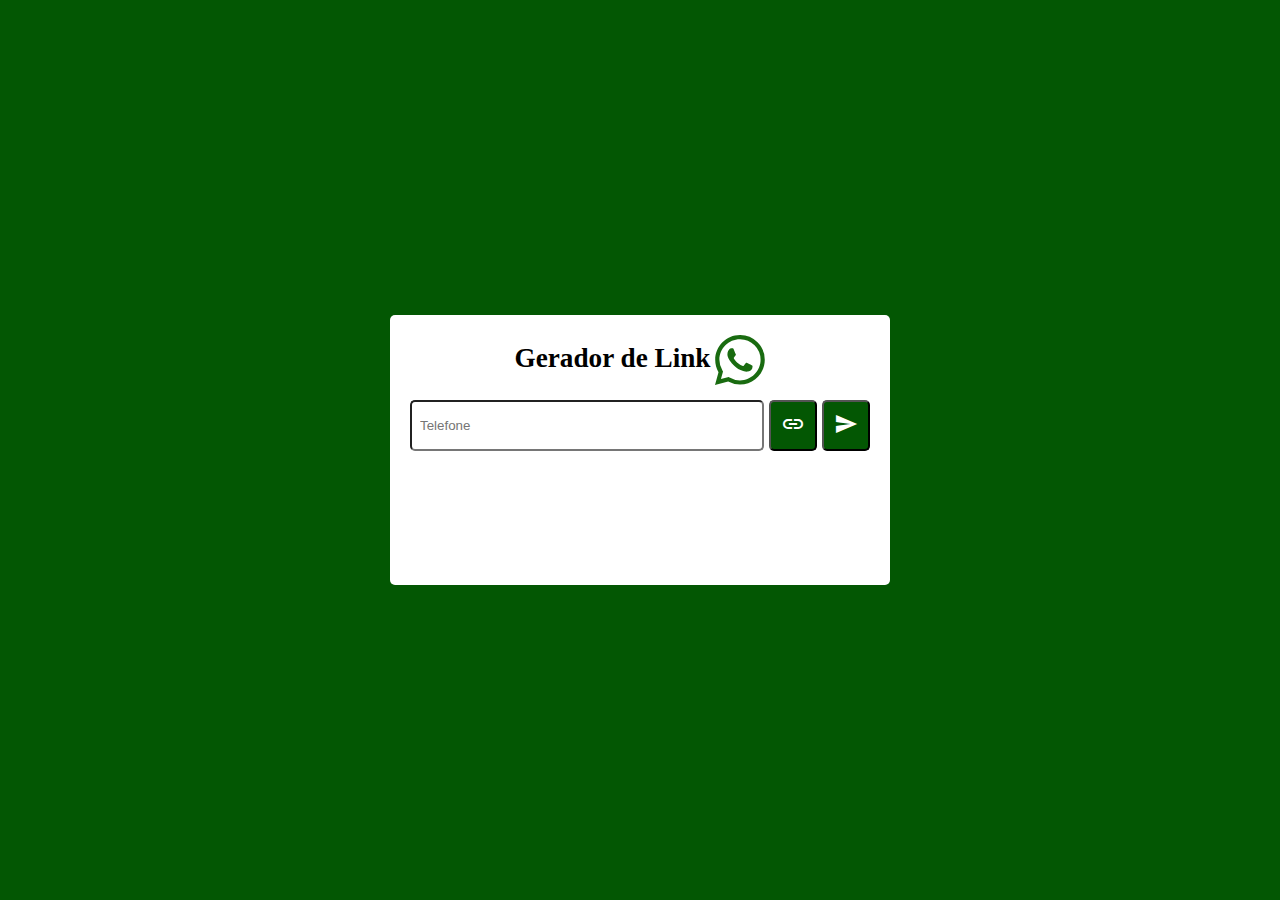
<file: Projetos/Gerador de Link/index.html>
<!DOCTYPE html>
<html lang="pt-br">
<head>
    <meta charset="UTF-8">
    <meta name="viewport" content="width=device-width, initial-scale=1.0">
    <title>Gerador de Link </title>
    <link rel="stylesheet" href="./style.css">
    <link rel="stylesheet" href="https://fonts.googleapis.com/icon?family=Material+Icons">

</head>
<body>
    <div class="container">
        <div class="gerador">
            <h1>Gerador de Link</h1>
            <img src="./icone_whatsapp/whatsapp.svg" alt="">
        </div>
        <div class="container-botoes">
            <input type="text" name="input" id="input" placeholder="Telefone" maxlength="15" class="">
            <button><i id="Gerar-Link" class="material-icons">link</i></button>
            <button><i id="Copiar-Link" class="material-icons">send</i></button>    
        </div>
        <p id="linkTexto" class=""></p>
        <div id="mensagem"></div>
    </div>

    <script src="./script.js"></script>
</body>
</html>
</file>
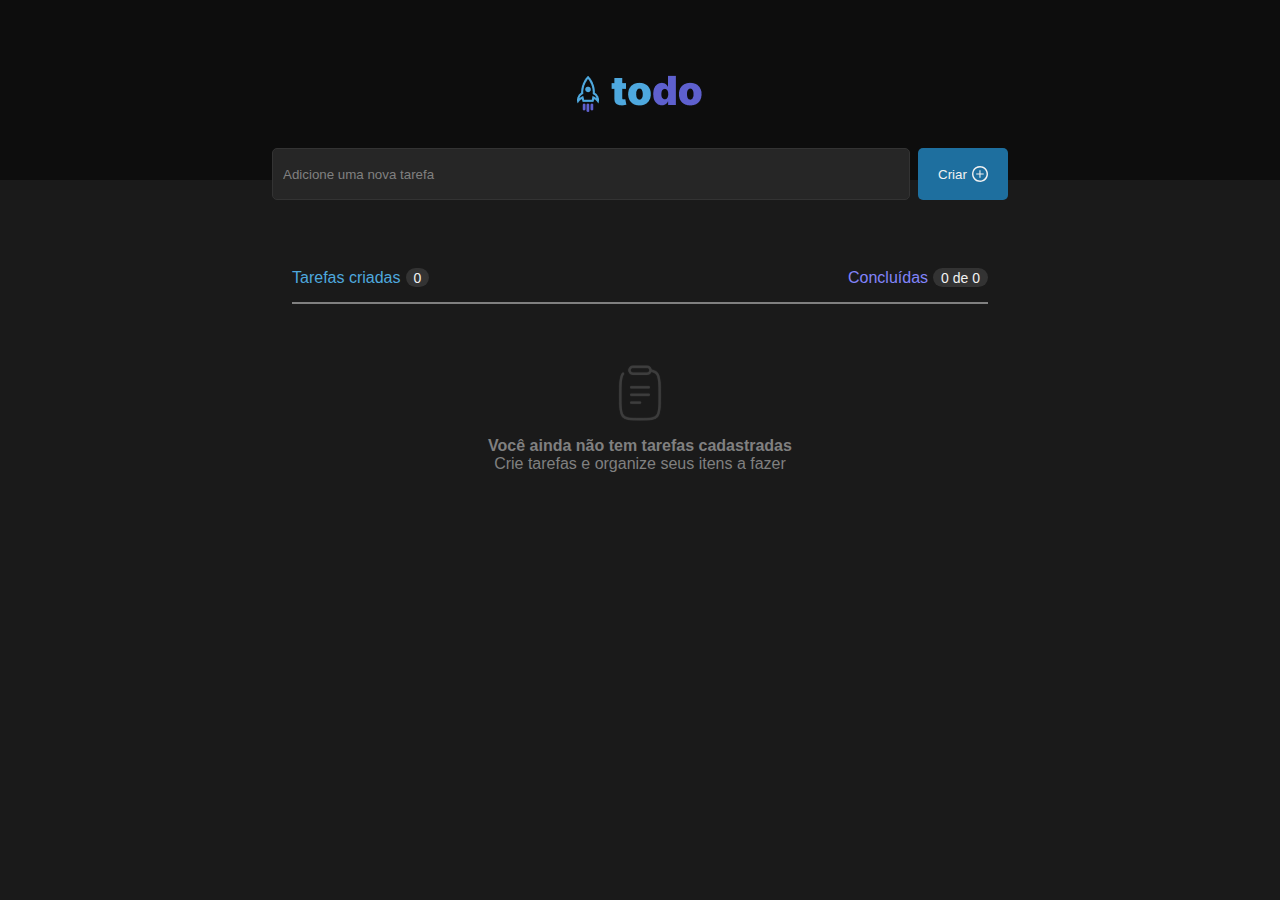
<file: Projetos/Lista de Tarefas/index.html>
<!DOCTYPE html>
<html lang="en">
<head>
    <meta charset="UTF-8">
    <meta name="viewport" content="width=device-width, initial-scale=1.0">
    <title>Lista de Tarefas 1</title>
    <link rel="stylesheet" href="./style.css">
</head>
<body>
    <header>
        <img id="logo" src="./logo/Logo.png" alt="Logo">
    </header>

    <main>
        <div class="criar">
            <input type="text" name="" id="tarefaNova" placeholder="Adicione uma nova tarefa">
            <button id="criarBotao">
                <p>Criar</p>
                <img id="plus" src="./logo/plus.svg" alt="Adicionar">
            </button>
        </div>
        <div class="caixa">
            <div class="topo">
                <div class="criadas">
                    <p class="azul">Tarefas criadas</p>
                    <span id="taskCount" class="num">0</span>
                </div>
                <div class="concluidas">
                    <p class="roxo">Concluídas</p>
                    <span id="completedCount" class="num">0</span>
                </div>
            </div>
            <hr>
            <div class="cadastro">
                <img id="clipboard" src="./logo/Clipboard.svg" alt="Clipboard">
                <div>
                    <p class="p1">Você ainda não tem tarefas cadastradas</p>
                    <p class="p2">Crie tarefas e organize seus itens a fazer</p>
                </div>
            </div>
        </div>
    </main>

    <script src="./script.js" defer></script>
</body>
</html>
</file>
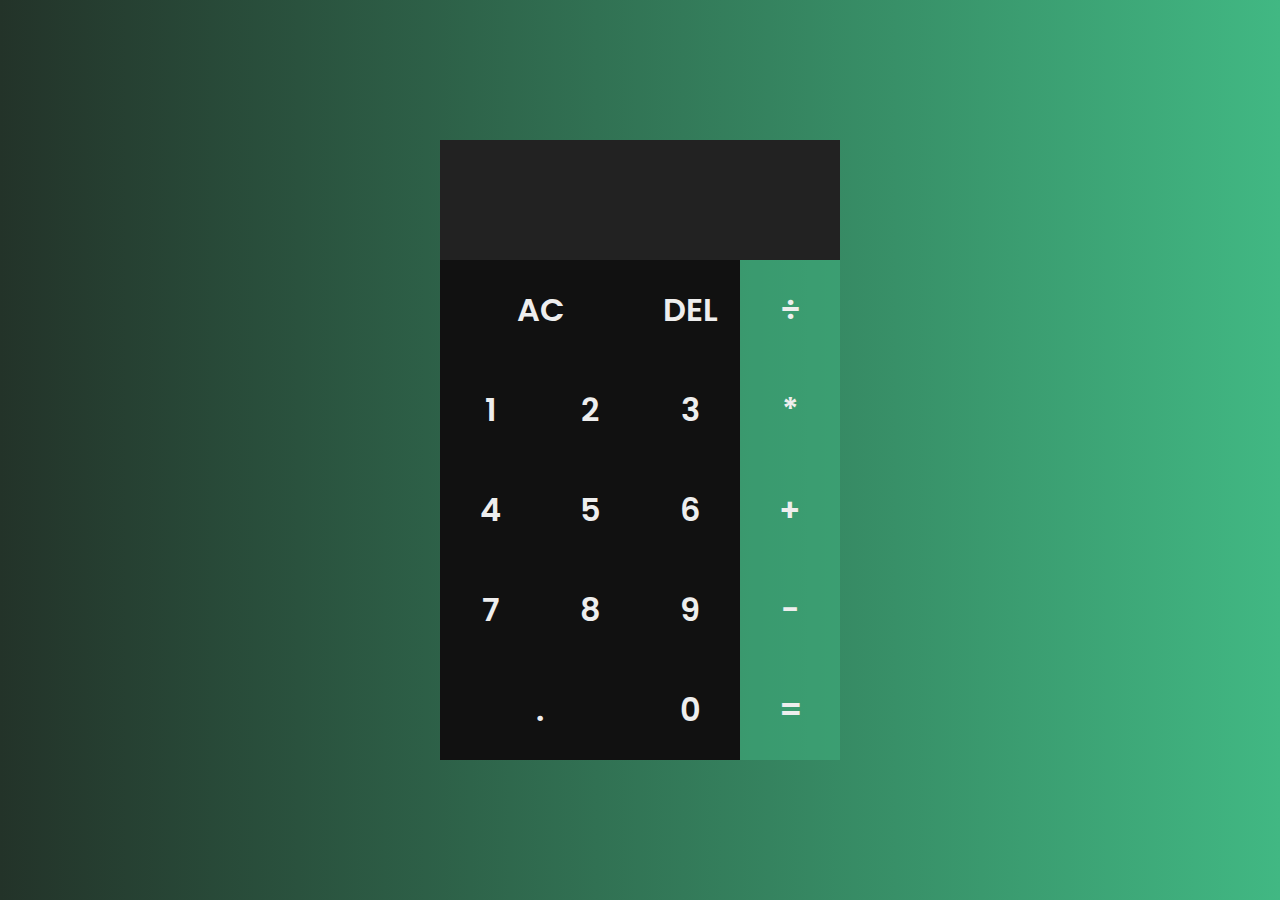
<file: Projetos/Calculadora Verde/Calculadora_verde.html>
<!DOCTYPE html>
<html lang="pt-br">
  <head>
    <meta charset="UTF-8" />
    <meta name="viewport" content="width=device-width, initial-scale=1.0" />
    <title>Calculadora</title>
    <link rel="stylesheet" href="./styles.css" />
    <script src="./calculadora_verde.js" defer></script>
  </head>
  <body>
    <div class="grid-container">
      <div class="display-container">
        <div txt-buffer class="buffer"></div>
        <div txt-display class="display"></div>
      </div>
      <button btn-ac class="span-2">AC</button>
      <button btn-delete>DEL</button>
      <button btn-operador class="operador">÷</button>
      <button btn-numero>1</button>
      <button btn-numero>2</button>
      <button btn-numero>3</button>
      <button btn-operador class="operador">*</button>
      <button btn-numero>4</button>
      <button btn-numero>5</button>
      <button btn-numero>6</button>
      <button btn-operador class="operador">+</button>
      <button btn-numero>7</button>
      <button btn-numero>8</button>
      <button btn-numero>9</button>
      <button btn-operador class="operador">-</button>
      <button btn-numero class="span-2">.</button>
      <button btn-numero>0</button>
      <button btn-igual class="operador">=</button>
    </div>
  </body>
</html>
</file>
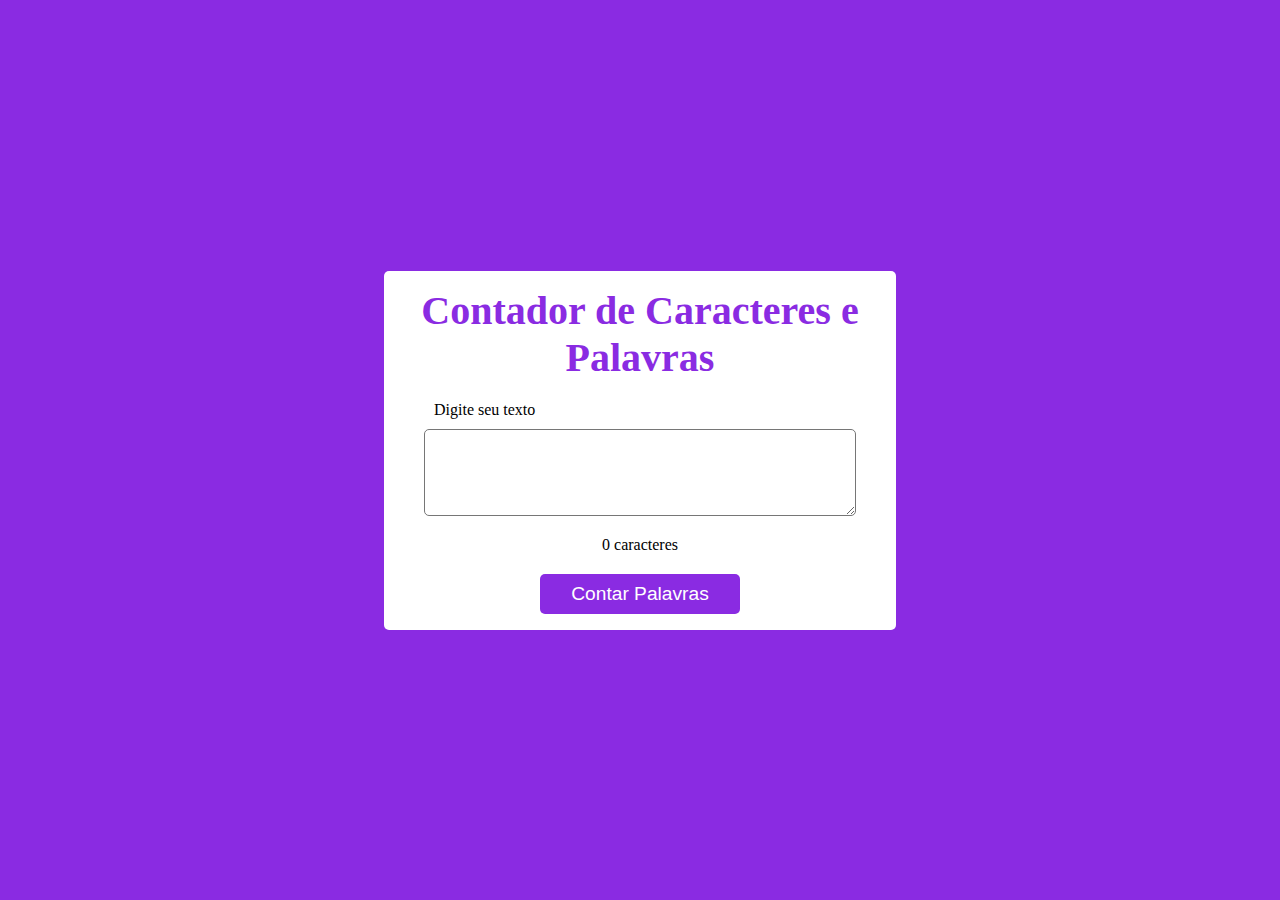
<file: Projetos/Contador_caracteres/contador.html>
<!DOCTYPE html>
<html lang="pt-br">
  <head>
    <meta charset="UTF-8" />
    <meta name="viewport" content="width=device-width, initial-scale=1.0" />
    <title>Contador de Palavras e Caracteres</title>

    <link rel="stylesheet" href="./estilos.css" />
    <script src="./script.js" defer></script>
  </head>
  <body>
    <div class="container">
      <h1>Contador de Caracteres e Palavras</h1>

      <div class="campos-container">
        <label for="input">Digite seu texto</label>
        <textarea input-texto name="input" id="input" rows="5"></textarea>
      </div>
      <div txt-contador class="contador">0 caracteres</div>
      <button btn-contar id="btn-contar">Contar Palavras</button>
    </div>
  </body>
</html>
</file>
<file: Projetos/Gerador de Link/style.css>
*{
    margin: 0;
    padding: 0;
    box-sizing: border-box;
}

body{
    width: 100vw;
    height: 100vh;
    background-color: #035703;
    display: flex;
    justify-content: center;
    align-items: center;
}

.container{
    width: 500px;
    max-width: 90%;
    height: 30%;
    background-color: #ffffff;
    border-radius: 5px;
    padding: 20px;
}

.gerador{
    display: flex;
    justify-content: center;
    margin-bottom: 15px;
}

h1{
    font-size: 1.7rem;
    margin-right: 5px;
    margin-top: 8px;
}

img{
    width: 50px;
    height: 50px;
}

button {
    border-radius: 5px;
    padding: 10px;
    background-color: #035703;
    color: #ffffff;
}

.container-botoes {
    display: flex;
    justify-content: space-between;
    gap: 5px;
}

input {
    border-radius: 5px;
    padding: 8px;
    flex-grow: 2;
}

.telefoneValido{
    color: #008000;
}

.telefoneInvalido{
    color: #ff0000;
}

#linkTexto{
    margin-top: 5px;
    padding: 2px;
    user-select: none;
}

#mensagem{
    text-align: center;
    margin-top: 7px;
}

.borda{
    border: 1px solid black;
    border-radius: 5px;
}
</file>
<file: Projetos/Lista de Tarefas/style.css>
:root{
    --gray-700: #0d0d0d;
    --gray-600: #1a1a1a;
    --gray-500: #262626;
    --gray-400: #333333;
    --gray-300: #808080;
    --gray-200: #d9d9d9;
    --gray-100: #f2f2f2;
    --blue-dark: #1e6f9f;
    --blue: #4ea8de;
    --purple-dark: #5e60ce;
    --purple: #8284fa;
    --danger: #e63946;
}

*{
    margin: 0;
    padding: 0;
    box-sizing: border-box;
}

body{
    width: 100vw;
    height: 100vh;
    background-color: var(--gray-600);
    color: var(--gray-100);
    display: flex;
    flex-direction: column;
    align-items: center;
    justify-content: flex-start;
    font-family: Arial, sans-serif;
}

header{
    background-color: var(--gray-700);
    width: 100%;
    height: 20%;
    display: flex;
    justify-content: center;
    align-items: center;
}

#logo{
    width: 126px;
    height: 48px;
}

main{
    width: 100%;
    height: 80%;
    display: flex;
    flex-direction: column;
    align-items: center;
    padding: 20px;
}

.criar{
    width: 736px;
    display: flex;
    justify-content: center;
    align-items: center;
    margin-top: -52px;
}

input{
    width: 638px;
    height: 52px;
    border-radius: 5px;
    padding: 10px;
    background-color: var(--gray-500);
    color: var(--gray-100);
    border: 1px solid var(--gray-400);
    margin-right: 8px;
}

input::placeholder{
    color: var(--gray-300);
}

button{
    width: 90px;
    height: 52px;
    background-color: var(--blue-dark);
    color: var(--gray-100);
    border: none;
    border-radius: 5px;
    display: flex;
    justify-content: center;
    align-items: center;
    cursor: pointer;
}

button img{
    width: 16px;
    height: 16px;
    margin-left: 5px;
}

button:hover{
    background-color: var(--blue);
}

.caixa{
    width: 736px;
    margin-top: 3rem;
    border-radius: 5px;
    padding: 20px;
    flex-grow: 1;
    overflow: auto;
}

.topo{
    display: flex;
    justify-content: space-between;
    align-items: center;
}

.criadas, .concluidas {
    display: flex;
    align-items: center;
}

.azul{
    color: var(--blue);
}

.roxo{
    color: var(--purple);
}

.num{
    display: flex;
    justify-content: center;
    align-items: center;
    width: auto;
    height: 19px;
    background-color: var(--gray-400);
    color: var(--gray-100);
    border-radius: 20px;
    padding: 2px 8px;
    margin-left: 5px;
    font-size: 14px;
}

hr{
    border: 1px solid var(--gray-300);
    margin: 15px 0;
}

.cadastro{
    min-height: 200px; 
    display: flex;
    flex-direction: column;
    justify-content: center;
    align-items: center;
    text-align: center;
}

#clipboard{
    width: 56px;
    height: 56px;
    margin-bottom: 16px;
}

.p1{
    color: var(--gray-300);
    font-weight: bold;
}

.p2{
    color: var(--gray-300);
}

.task-list{
    width: 100%;
    padding: 0 10px;
    border-radius: 5px;
}

.task-item{
    display: flex;
    justify-content: flex-start;
    align-items: center;
    background-color: var(--gray-500);
    padding: 10px;
    border-radius: 5px;
    margin-bottom: 10px;
    position: relative;
    border: 1px solid var(--gray-400);
}

.task-item:nth-child(even){
    background-color: var(--gray-500);
}

.task-item input[type="checkbox"]{
    width: 16px;
    height: 16px;
    margin-right: 10px;
    cursor: pointer;
    position: absolute;
    left: 10px;
    top: 50%;
    transform: translateY(-50%);
    background-color: var(--purple-dark);
    border-radius: 50%;
}

.task-item span{
    flex: 1;
    text-align: center;
}

.task-item span.completed{
    text-decoration: line-through;
    color: var(--gray-300);
}

.task-item button{
    background: none;
    border: none;
    cursor: pointer;
    position: absolute;
    right: 10px;
}

.task-item button img{
    width: 24px;
    height: 24px;
}
</file>
<file: Projetos/Calculadora Verde/styles.css>
@import url("https://fonts.googleapis.com/css2?family=Poppins:ital,wght@0,100;0,200;0,300;0,400;0,500;0,600;0,700;0,800;0,900;1,100;1,200;1,300;1,400;1,500;1,600;1,700;1,800;1,900&display=swap");

* {
  margin: 0;
  padding: 0;
  box-sizing: border-box;

  font-family: "Poppins", sans-serif;
  font-weight: 600;
  font-style: normal;
}

body {
  background: linear-gradient(to right, #233329, #41b883);
}

.grid-container {
  display: grid;
  justify-content: center;
  align-content: center;
  height: 100vh;
  grid-template-columns: repeat(4, 100px);
  grid-template-rows: minmax(120px, auto) repeat(5, 100px);
}

.grid-container > button {
  cursor: pointer;
  font-size: 2rem;
  border: none;
  outline: none;
  background-color: #111;
  color: #eee;
}
.grid-container > button:hover {
  background-color: #eee;
  color: #111;
}

.grid-container > .operador {
  background: #41b88375;
}

.span-2 {
  grid-column: span 2;
}

.grid-container > .display-container {
  grid-column: 1 / -1; /* ocupa todas as colunas. define onde começa e onde termina a coluna. */
  background-color: #222;

  display: flex;
  flex-direction: column;
  align-items: flex-end;
  justify-content: space-around;
  padding: 10px;
  /* Indica que as palavras normalmente inquebráveis podem ser quebrados em pontos arbitrários se não houver pontos de quebra de outra forma aceitáveis na linha. */
  word-wrap: break-word;
  /* Para evitar excesso, quebras de palavras devem ser inseridas entre quaisquer dois caracteres (excluindo texto chinês/japonês/coreano). */
  word-break: break-all;
}

.grid-container > .display-container > .buffer {
  color: rgba(255, 255, 255, 0.75);
  font-size: 1.5rem;
}

.grid-container > .display-container > .display {
  color: white;
  font-size: 2.5rem;
}
</file>
<file: Projetos/Contador_caracteres/estilos.css>
*{
    margin: 0;
    padding:0;
    box-sizing: border-box;
}

body{
    width: 100vw;
    height: 100vh;
    background-color: #8a2be2;
    display: flex;
    justify-content: center;
    align-items: center;
}

.container{
    width: 40%;
    background-color: #ffffff;
    display: flex;
    flex-direction: column;
    justify-content: center;
    align-items: center;
    padding: 1rem;
    border-radius: 5px;
}

.campos-container{
    width: 90%;
    height: 40%;
    display: flex;
    flex-direction: column;
    justify-content: flex-start;
}

h1{
    color: #8a2be2;
    margin-bottom: 10px;
    text-align: center;
    font-size: 2.5rem;
}

#input{
    height: 40%;
    border-radius: 5px;
    padding: 5px;
}

.contador{
    margin: 20px;  
}

label{
    margin: 10px;
}

#btn-contar{
    color: #ffff;
    background-color:#8a2be2;
    width: 200px;
    height: 40px;
    border-radius: 5px;
    border: #8a2be2;
    font-size: 1.2rem;
}
</file>
